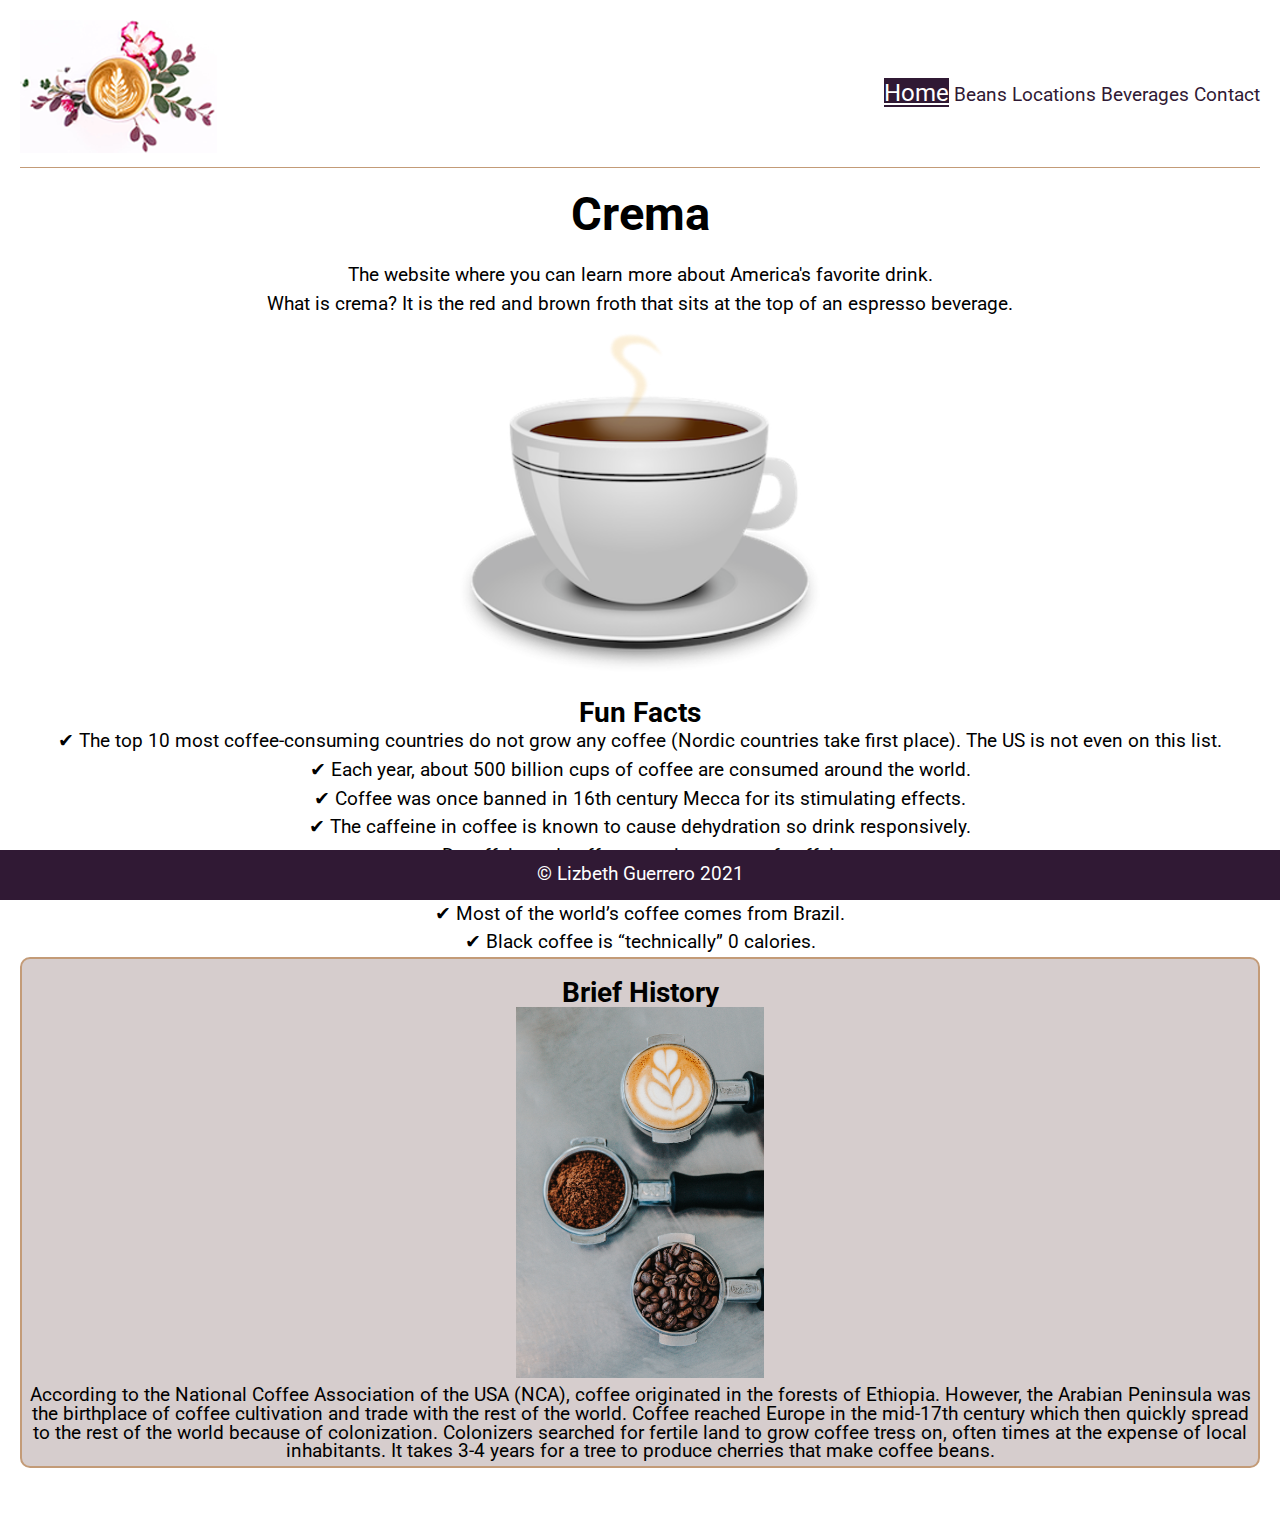
<file: index.html>
<!DOCTYPE html>
<html lang="en">
  <head>
    <meta charset="utf-8">
    <meta name="viewport" content="width=device-width, initial-scale=1.0">
    <link rel="shortcut icon" type="images/ico" href="images/favicon.ico">
    <link rel="logo" type="image/png" href="images/coffee-pretty-kanwardeep-kaur-unsplash-2.png">
    <link rel="stylesheet" href="css/html5reset.css">
    <link rel="stylesheet" href="css/starter.css">
    <link rel="stylesheet" href="css/style.css">
    <link rel="preconnect" href="https://fonts.gstatic.com">
    <link href="https://fonts.googleapis.com/css2?family=Roboto:wght@300&display=swap" rel="stylesheet">
    <!-- Global site tag (gtag.js) - Google Analytics -->
    <script async src="https://www.googletagmanager.com/gtag/js?id=G-CT5362MJQN"></script>
    <!-- <button onclick="myFunction()">Toggle dark mode</button> -->
    <script>
      window.dataLayer = window.dataLayer || [];
      function gtag(){dataLayer.push(arguments);}
      gtag('js', new Date());

      gtag('config', 'G-CT5362MJQN');
    </script>
    <title>Crema</title>
  </head>
  <body>
    <a class = "skip" href="#main">Skip to Main Content</a>
    <header>
      <img src="images/coffee-pretty-kanwardeep-kaur-unsplash-2.png" alt="logo" id = "logo">
      <nav>
        <ul class="nav">
          <li><a class="current" href="index.html">Home</a></li>
          <li><a href="beans.html">Beans</a></li>
          <li><a href="locations.html">Locations</a></li>
          <li><a href="beverages.html">Beverages</a></li>
          <li><a href="contact.html">Contact</a></li>
        </ul>
      </nav>
    </header>
    <main id ="main">
      <id="main"/>
      <h1>Crema</h1>
      
      <p>The website where you can learn more about America's favorite drink.</p>
      <p>What is crema? It is the red and brown froth that sits at the top of an espresso beverage.</p>
      <img class="responsive" src="images/Illustration-Coffee-Snappy-Goat.png" alt="Illustration of a Coffee Mug" id ="mug"/>
      <h2 id = >Fun Facts</h2>
        <!-- <div class="facts"> -->
          <p>✔ The top 10 most coffee-consuming countries do not grow any coffee (Nordic countries take first place). The US is not even on this list.</p>
          <p>✔ Each year, about 500 billion cups of coffee are consumed around the world.</p>
          <p>✔ Coffee was once banned in 16th century Mecca for its stimulating effects.</p>
          <p>✔ The caffeine in coffee is known to cause dehydration so drink responsively.</p>
          <p>✔ Decaffeinated coffee contains traces of caffeine. </p>
          <p>✔ Coffee in beverage form dates back to 800 A.D.</p>
          <p>✔ Most of the world’s coffee comes from Brazil.</p>
          <p>✔ Black coffee is “technically” 0 calories.</p>
      <!-- </div> -->

      <div class="history">
        <h2 id = >Brief History</h2>
          <img id="image1" src="images/evolution_nathandumlao.jpg" alt="Evolution of Coffee" style="width:20%"/>
          <p>According to the National Coffee Association of the USA (NCA), coffee originated in the forests of Ethiopia. However, the Arabian Peninsula was the birthplace of coffee cultivation and trade with the rest of the world. Coffee reached Europe in the mid-17th century which then quickly spread to the rest of the world because of colonization. Colonizers searched for fertile land to grow coffee tress on, often times at the expense of local inhabitants. It takes 3-4 years for a tree to produce cherries that make coffee beans.</p>
      </div>
    </main>
    <!-- <script src = "js/extras-portfolio.js"></script> -->
    <footer>
      <p>&copy; Lizbeth Guerrero 2021</p>
    </footer>
  </body>
</html>
</file>
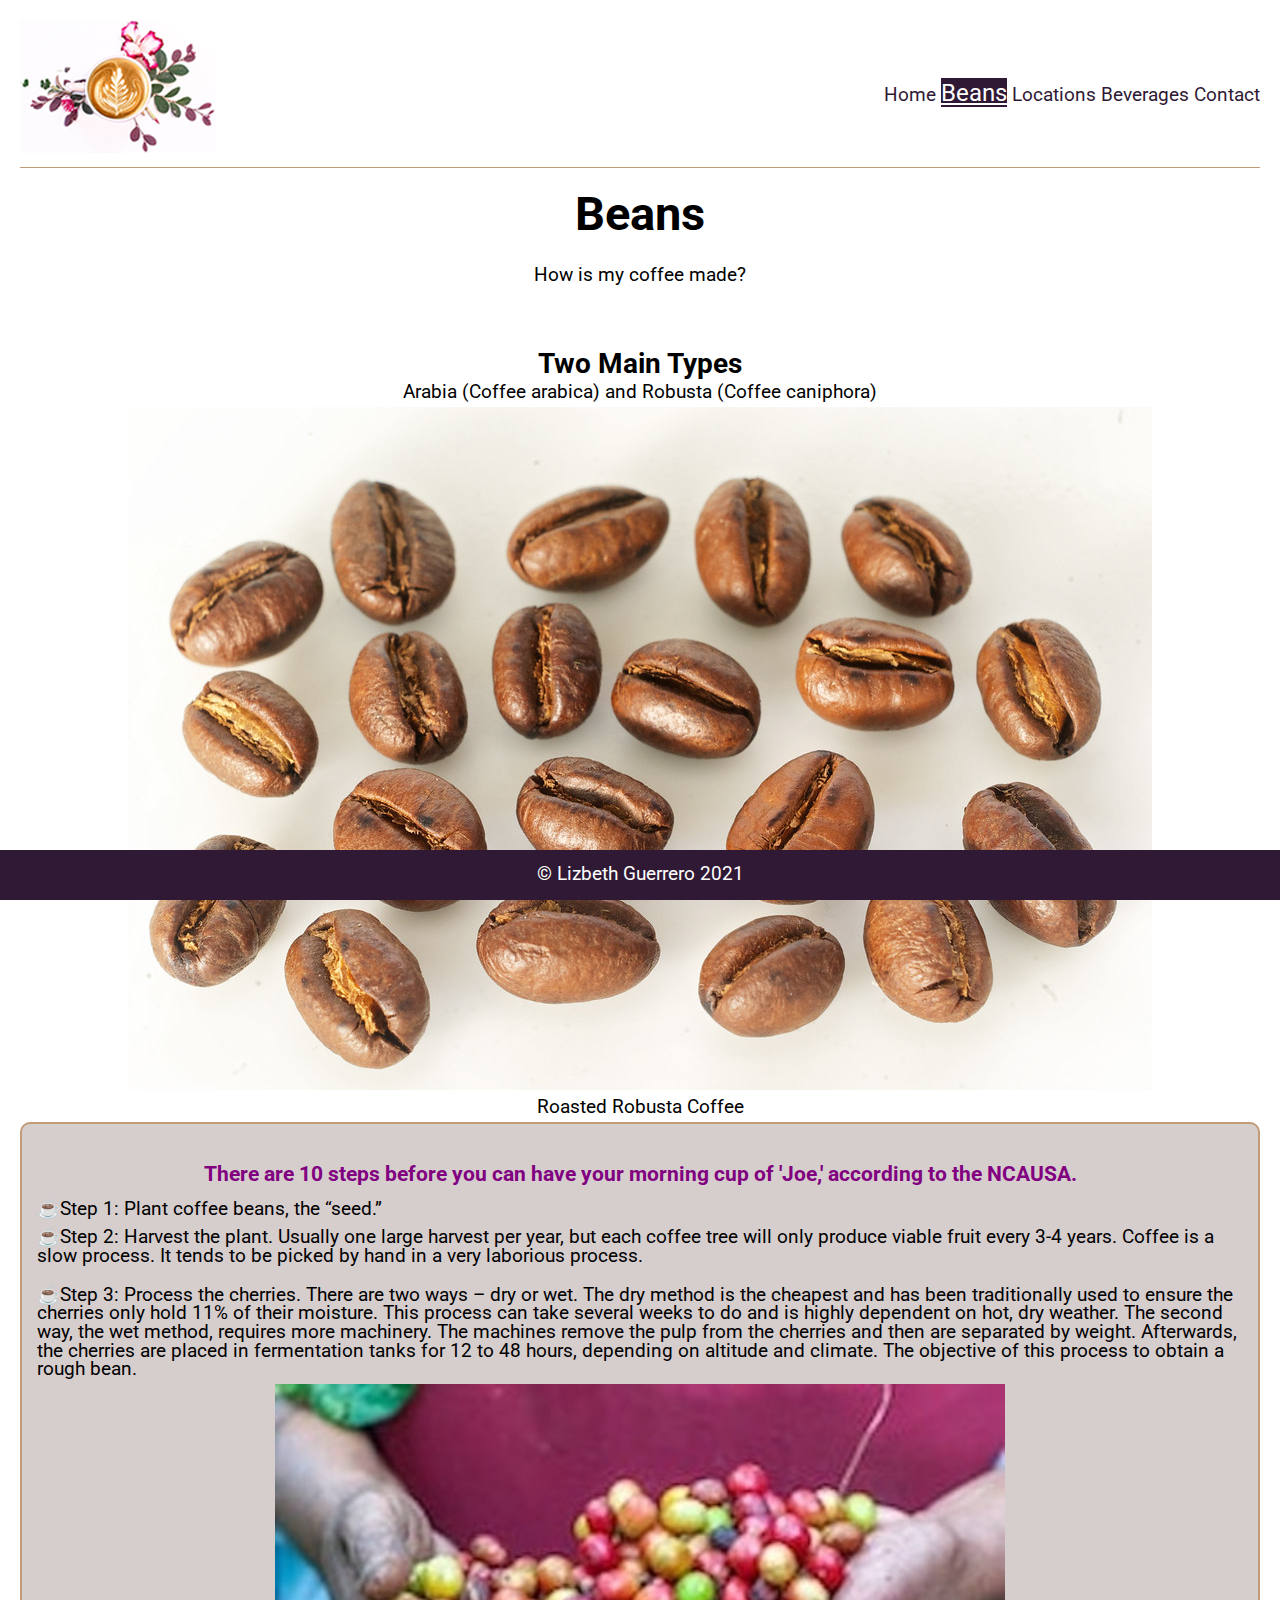
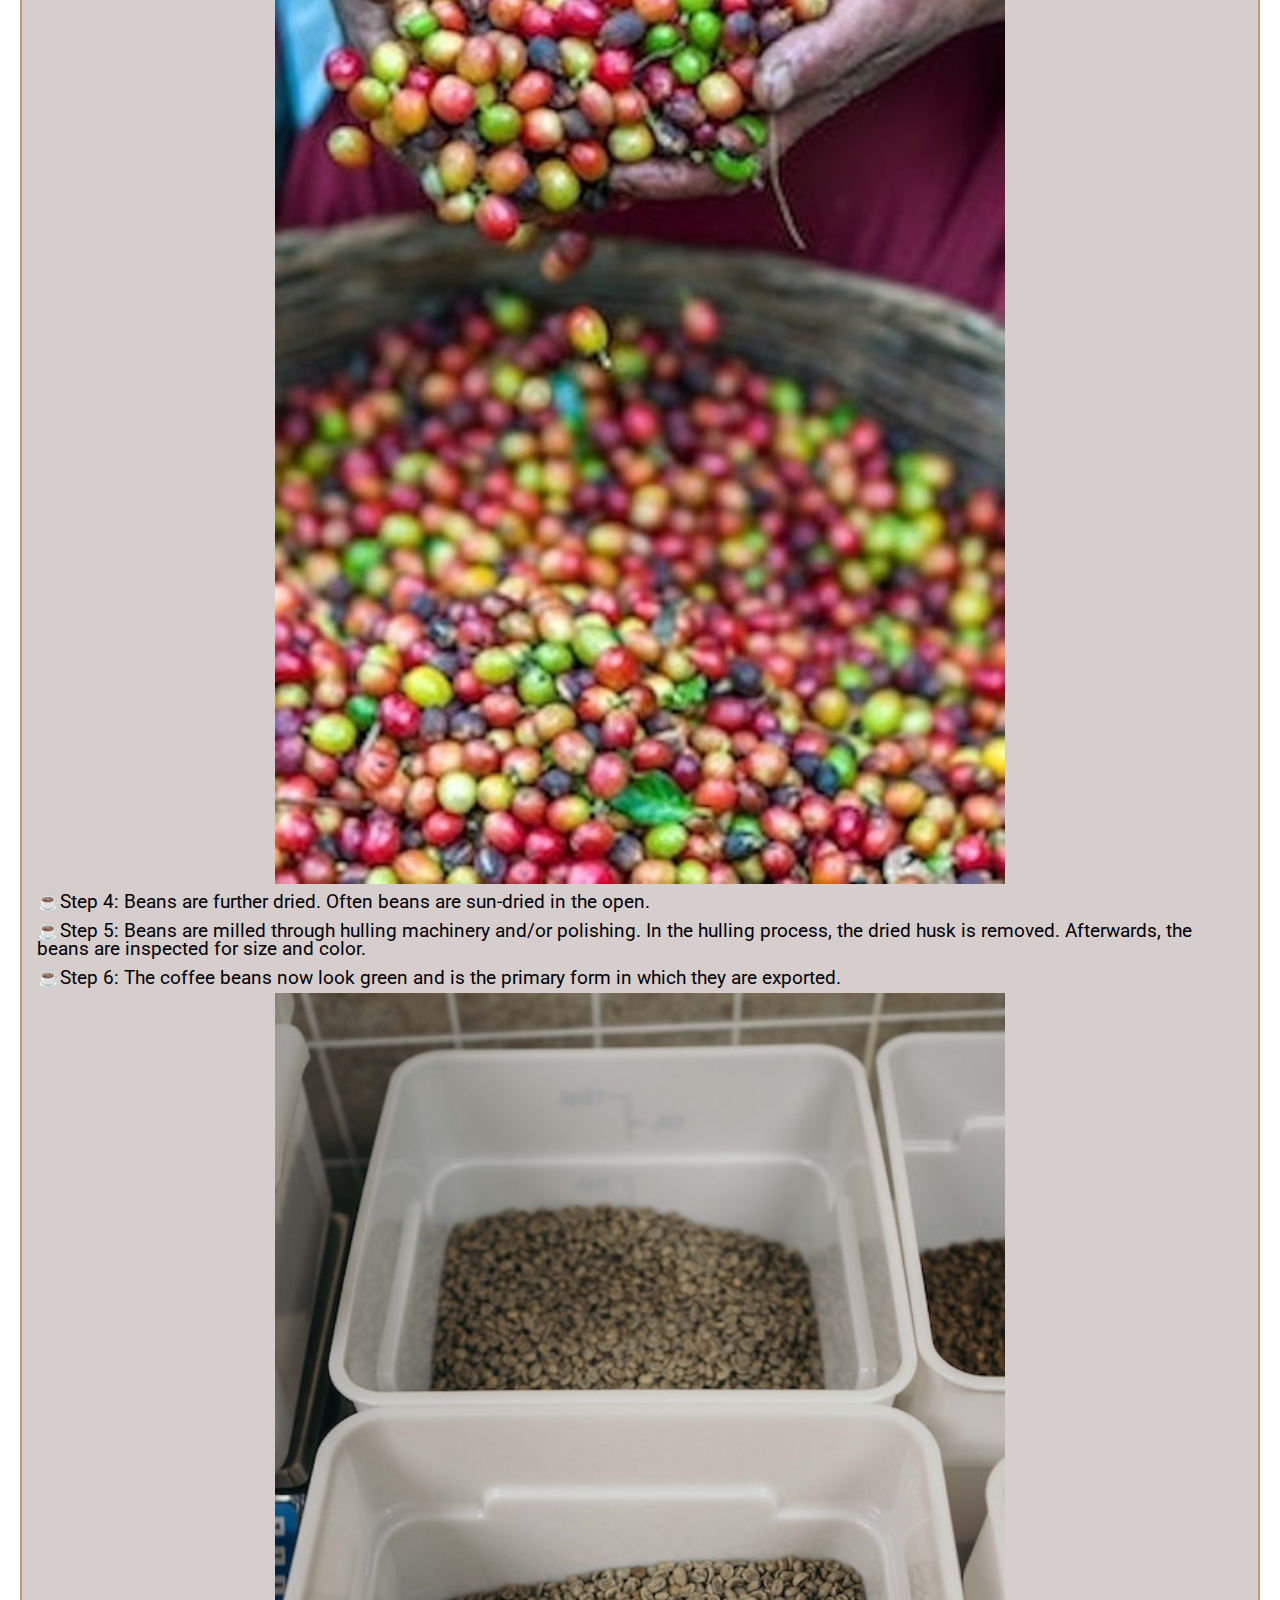
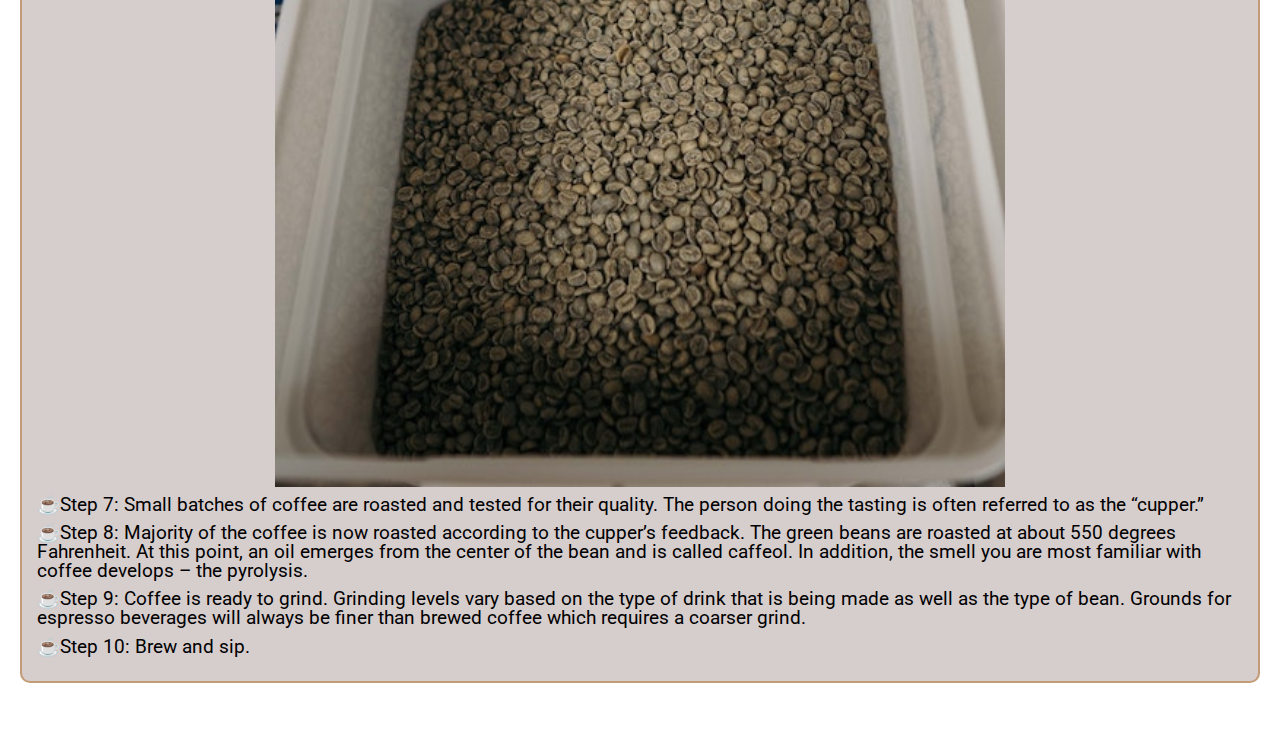
<file: beans.html>
<!DOCTYPE html>
<html lang="en">
  <head>
    <meta charset="utf-8">
    <meta name="viewport" content="width=device-width, initial-scale=1.0">
    <link rel="shortcut icon" type="images/ico" href="images/favicon.ico">
    <link rel="logo" type="image/png" href="images/coffee-pretty-kanwardeep-kaur-unsplash-2.png">
    <link rel="stylesheet" href="css/html5reset.css">
    <link rel="stylesheet" href="css/starter.css">
    <link rel="stylesheet" href="css/style.css">
    <link rel="preconnect" href="https://fonts.gstatic.com">
    <link href="https://fonts.googleapis.com/css2?family=Roboto:wght@300&display=swap" rel="stylesheet">
    <!-- Global site tag (gtag.js) - Google Analytics -->
    <script async src="https://www.googletagmanager.com/gtag/js?id=G-CT5362MJQN"></script>
    <script>
      window.dataLayer = window.dataLayer || [];
      function gtag(){dataLayer.push(arguments);}
      gtag('js', new Date());

      gtag('config', 'G-CT5362MJQN');
    </script>
    <title>Beans</title>
  </head>
  <body>
    <a class = "skip" href="#main">Skip to Main Content</a>
    <header>
      <img src="images/coffee-pretty-kanwardeep-kaur-unsplash-2.png" alt="logo" id = "logo">
      <nav>
        <ul class="nav">
          <li><a href="index.html">Home</a></li>
          <li><a class="current" href="beans.html">Beans</a></li>
          <li><a href="locations.html">Locations</a></li>
          <li><a href="beverages.html">Beverages</a></li>
          <li><a href="contact.html">Contact</a></li>
        </ul>
      </nav>
    </header>

    <main id ="main">
      <id="main"/>
      <h1>Beans</h1>
      <p>How is my coffee made?</p>

      <div class="beans">
        <h2 id="beans">Two Main Types</h2>
        <p>Arabia (Coffee arabica) and Robusta (Coffee caniphora)</p>
        <img src="images/robusta-bharat-mirchandani-flickr.jpeg" alt="Robusta Coffee beans" class="responsive"/>
        <p>Roasted Robusta Coffee</p>
      </div>

      <div class="steps">
        <h3 id="steps"> There are 10 steps before you can have your morning cup of 'Joe,' according to the NCAUSA.</h3>
        <p>&#9749;Step 1: Plant coffee beans, the “seed.”<br/></p>
        <p>&#9749;Step 2: Harvest the plant. Usually one large harvest per year, but each coffee tree will only produce viable fruit every 3-4 years. Coffee is a slow process. It tends to be picked by hand in a very laborious process.<br/><p>
        <p>&#9749;Step 3: Process the cherries. There are two ways – dry or wet. The dry method is the cheapest and has been traditionally used to ensure the cherries only hold 11% of their moisture. This process can take several weeks to do and is highly dependent on hot, dry weather. The second way, the wet method, requires more machinery. The machines remove the pulp from the cherries and then are separated by weight. Afterwards, the cherries are placed in fermentation tanks for 12 to 48 hours, depending on altitude and climate. The objective of this process to obtain a rough bean.<br/></p>
        <img src="images/raw-coffee_rodrigo-unsplash.jpg" alt="raw coffee beans" class="responsive" style="width:60%"/>
        <p>&#9749;Step 4: Beans are further dried. Often beans are sun-dried in the open.<br/></p>
        <p>&#9749;Step 5: Beans are milled through hulling machinery and/or polishing. In the hulling process, the dried husk is removed. Afterwards, the beans are inspected for size and color.<br/></p>
        <p>&#9749;Step 6: The coffee beans now look green and is the primary form in which they are exported.<br/></p>
        <img src="images/green-beans-battlecreek-coffee-roasters-unsplash.jpeg" alt="green beans" class="responsive" style="width:60%"/>
        <p>&#9749;Step 7: Small batches of coffee are roasted and tested for their quality. The person doing the tasting is often referred to as the “cupper.”<br/></p>
        <p>&#9749;Step 8: Majority of the coffee is now roasted according to the cupper’s feedback. The green beans are roasted at about 550 degrees Fahrenheit. At this point, an oil emerges from the center of the bean and is called caffeol. In addition, the smell you are most familiar with coffee develops – the pyrolysis.<br/></p>
        <p>&#9749;Step 9: Coffee is ready to grind. Grinding levels vary based on the type of drink that is being made as well as the type of bean. Grounds for espresso beverages will always be finer than brewed coffee which requires a coarser grind.<br/></p>
        <p>&#9749;Step 10: Brew and sip.<br/></p>
        </p>
      </div>
      <!-- <div class ="impact">
        <h3 id="impact">Environmental Impact</h3>
        <p>That cup of coffee you drink probably carries a lot of baggage, seriously! Stay tuned to read more.</p>
      </div> -->
  </main>

    <footer>
      <p> &copy; Lizbeth Guerrero 2021</p>
    </footer>
  </body>
</html>
</file>
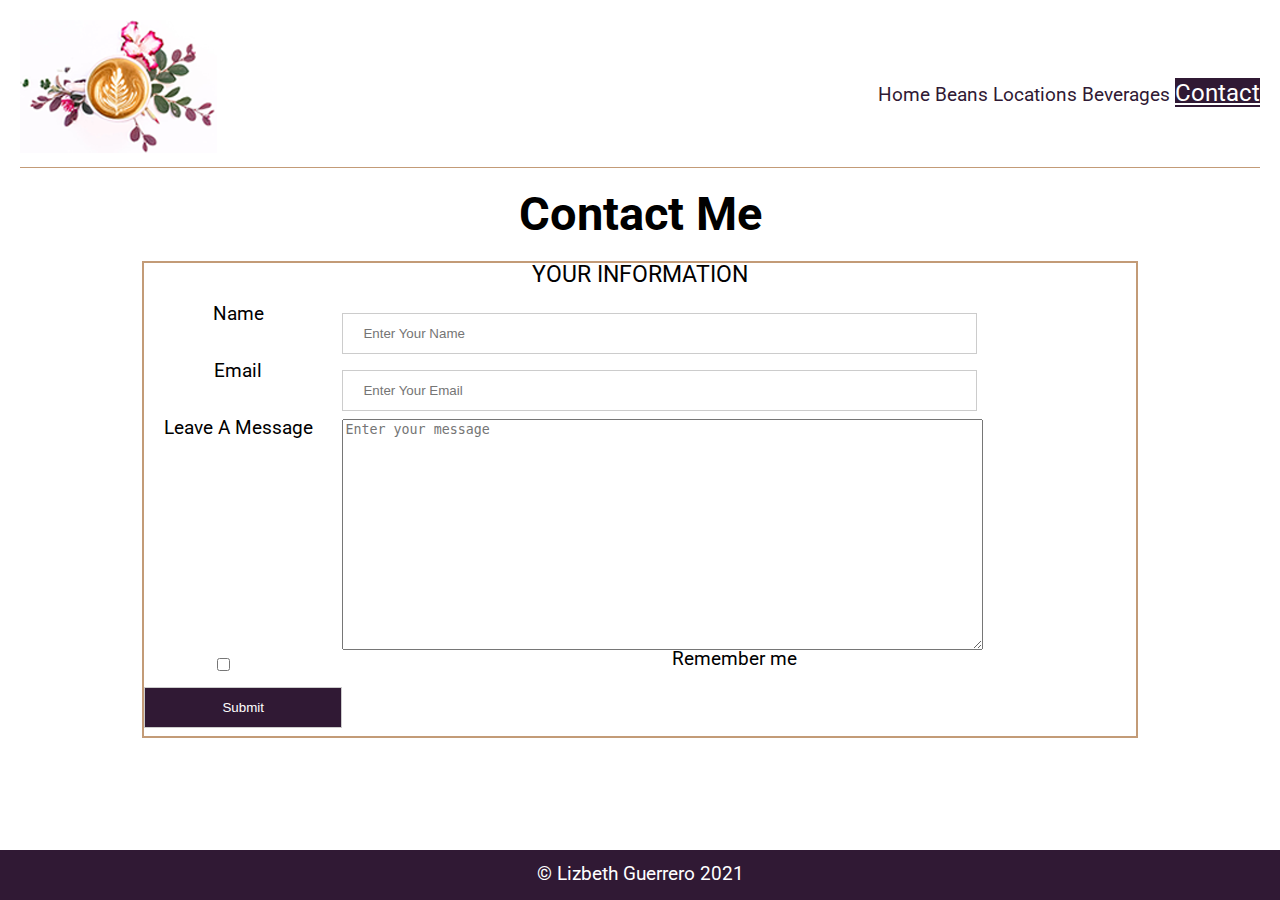
<file: contact.html>
<!DOCTYPE html>
<html lang="en">
  <head>
    <meta charset="utf-8">
    <meta name="viewport" content="width=device-width, initial-scale=1.0">
    <link rel="shortcut icon" type="images/ico" href="images/favicon.ico">
    <link rel="logo" type="image/png" href="images/coffee-pretty-kanwardeep-kaur-unsplash-2.png">
    <link rel="stylesheet" href="css/html5reset.css">
    <link rel="stylesheet" href="css/starter.css">
    <link rel="stylesheet" href="css/style.css">
    <link rel="preconnect" href="https://fonts.gstatic.com">
    <link href="https://fonts.googleapis.com/css2?family=Roboto:wght@300&display=swap" rel="stylesheet">
    <!-- Global site tag (gtag.js) - Google Analytics -->
    <script async src="https://www.googletagmanager.com/gtag/js?id=G-CT5362MJQN"></script>
    <script>
      window.dataLayer = window.dataLayer || [];
      function gtag(){dataLayer.push(arguments);}
      gtag('js', new Date());

      gtag('config', 'G-CT5362MJQN');
    </script>
    <title>Contact</title>
  </head>
  <body>
    <a class = "skip" href="#main">Skip to Main Content</a>
    <header>
      <img src="images/coffee-pretty-kanwardeep-kaur-unsplash-2.png" alt="logo" id = "logo">
      <nav>
        <ul class="nav">
            <li><a href="index.html">Home</a></li>
          <li><a href="beans.html">Beans</a></li>
          <li><a href="locations.html">Locations</a></li>
          <li><a href="beverages.html">Beverages</a></li>
          <li><a class="current" href="contact.html">Contact</a></li>
        </ul>
      </nav>
    </header>

    <main id ="main">
      <id="main"/>
      <h1>Contact Me</h1>

      <form action="https://formspree.io/f/xbjqjlok" method="POST">
        <fieldset>
          <legend>Your Information</legend><br>
        <div class="form-container">
          <label for="fullname">Name</label>
          <input type="text" name="name" id="fullname" placeholder="Enter Your Name">

          <label for="email">Email</label>
          <input type = "email" value="" name="email" id="email" placeholder="Enter Your Email">

          <label for="msg">Leave A Message</label>
          <textarea placeholder="Enter your message" id="msg" name="message"></textarea>

          <input type="checkbox" id="remember" name ="remember">
          <label for="remember" id="remember-me">Remember me</label>

          <input type="submit" value="Submit" id="submit"></input>
        </div>
        </fieldset>
      </form>

    </main>
    <footer>
      <p>&copy; Lizbeth Guerrero 2021</p>
    </footer>
  </body>
</html>
</file>
<file: css/starter.css>
h1{
  font-size: 2.5em;
  text-align: center;
  line-height: 2;
  font-style: #301934 solid;
  font-weight: bold;
}

h2{
  font-size: 1.5em;
  text-align: center;
  padding-top: 20px;
  font-weight: bold;
}

h3 {
  color: purple;
  font-size:1.1em;
  text-align:center;
  padding-top: 30px;
  padding-bottom: 10px;
  font-weight: bolder;
}

p {
  padding: 5px;
}

a.skip{
  background: white;
  left: 0;
  padding: 6px;
  position: absolute;
  top: -40px;
  z-index: 1;
}

a.skip:focus{
  top:20px;
  color: black;
  text-decoration-style: solid;
}

*:focus{
  border: 2px solid black;
}

footer{
  background-color: #301934;
  color: white;
  min-height: 30px;
  padding-top: 10px;
  padding-bottom: 10px;
  text-align: center;
  width: 100%;
  position: fixed;
  bottom: 0;
  left: 0;
}

.big_card{
  -webkit-transform: initial;
          transform: initial;
}

.nav {
  width:100%;
  padding: 0px;
}

.nav li{
  display:inline;
  /* display:flex; */
  /* flex-direction: row;
  justify-content:right; */
  /* padding: 0px; */
}

.nav a{
  color: #301934;
  text-decoration: none;
}

.nav a:hover, a:focus{
  color: #774dad;
  text-decoration: none;
}

.nav .current {
  text-decoration: underline;
  color: white;
  background-color:#301934;
  font-size: 130%;
}
</file>
<file: css/style.css>
body{
  margin: 0;
  padding: 20px;
  font-size: 14pt;
  font-family: 'Roboto', sans-serif;
  text-align: center;
  margin-bottom: 40px;
  color: solid black;
}

/* .dark-mode{
  background-color: black;
  color: white;
} */

header{
  background: #fff;
  border-bottom: 1px solid #C39B77;
  display: flex;
  flex-direction: column;
  align-items: center;
}

.navlinks {
  display:flex;
  flex-direction: column;
  justify-content: center;
}

#mug{
  height: 30%;
  width: 30%;
  animation: nudge 3s linear 2 alternate;
}

/* following code was modified from CSS Tricks */
@keyframes nudge {
  0%, 100% {
    transform: translate(0, 0);
  }
  50% {
    transform: translate(170px, 0);
  }
  80% {
    transform: translate(-170px, 0);
  }
}

.facts{
  min-height: 500px;
  display: flex;
  flex-direction: column;
  justify-content: center;
  align-items: center;
  flex-wrap: wrap;
}

.text {
  background-color: #d6c6b7;
  border: 7px solid #301934;
  border-radius: 10px;
  padding: 30px;
  align-self: center;
}

.history {
  border: 2px solid #C39B77;
  border-radius: 10px;
  background: rgba(48, 6, 6, 0.199);
}

.beverages {
  min-height: 600px;
  display: flex;
}

.beans {
  padding-top: 40px;
  font-style: bold purple;
  line-height: 1;
}

.steps {
  padding:10px;
  border: 2px solid #C39B77;
  border-radius: 10px;
  background:rgba(48, 6, 6, 0.199);
}

.steps p{
  text-align: left;
}

.responsive {
  max-width: 100%;
  height: auto;
}

.parallax {
  background-image: url("../images/nordwood-themes-unsplash.jpeg");
  min-height: 500px;
  background-attachment: fixed;
  background-position: center;
  background-repeat: no-repeat;
  background-size: cover;
}


.locations-container, .coffee-photos {
  display: grid;
  grid-template-columns: 1fr;
}

.row-locations, .row-locations img {
  text-align:center;
  justify-content:center;
}

.row, .column {
  text-align: center;
  justify-content: center;
  border: 2px;
  border-radius: 20px solid brown;
}


/* CONTACT PAGE CODE */
form {
  border: 2px solid #C39B77;
}

legend{
  font-size: 125%;
  text-transform: uppercase;
  text-align: center;
}

label{
  display: inline-block;
  margin-right:10px;
  text-align: center;
}
input {
  width: 100%;
  padding: 12px 20px;
  margin: 8px 0;
  display: inline-block;
  border: 1px solid #ccc;
  box-sizing: border-box;
}

textarea{
}

input[type=checkbox]{
}

input[type=submit] {
  background-color: #301934;
  color: white;
  cursor: text;
  width: 100%;
}

input[type=submit]:hover {
  opacity: 0.8;
}

.form-container {
  display: grid;
  grid-template-columns: 1fr;
  width: 100%;
}



@media screen and (min-width: 768px){

  .locations-container, .row-locations {
    grid-template-columns: 1fr;
  }

  .coffee-photos {
    grid-template-columns: 1fr 1fr;
  }

  form{
    width: 80%;
    margin: 0 auto;
  }

  .form-container {
    grid-template-columns: 1fr 4fr;
  }

  input{
    width:80%;
  }

  textarea{
    width:80%;
    height: 25vh;
 }
}

@media screen and (min-width: 992px) {
  header{
    display: flex;
    justify-content: space-between;
    flex-direction: row;
  }

  nav {
    display: flex;
    align-items: stretch;
    flex-direction: row;
  }

  .locations-container, .row-locations {
    grid-template-columns: 1fr 1fr;
  }

  .coffee-photos {
    grid-template-columns: 1fr 1fr 1fr;
  }

  /* form{
    width: 80%;
    margin: 0 auto;
  }

  .form-container {
    grid-template-columns: 1fr 4fr;
  }

  input{
    width:80%;
  }

  textarea{
    width:80%;
    height: 25vh;
 } */
}

@media (prefers-reduced-motion: reduce) {
  #mug {
    animation-name: none;
    animation-duration: none;
  }

  .parallax {
      background-attachment: scroll;
  }
}
</file>
